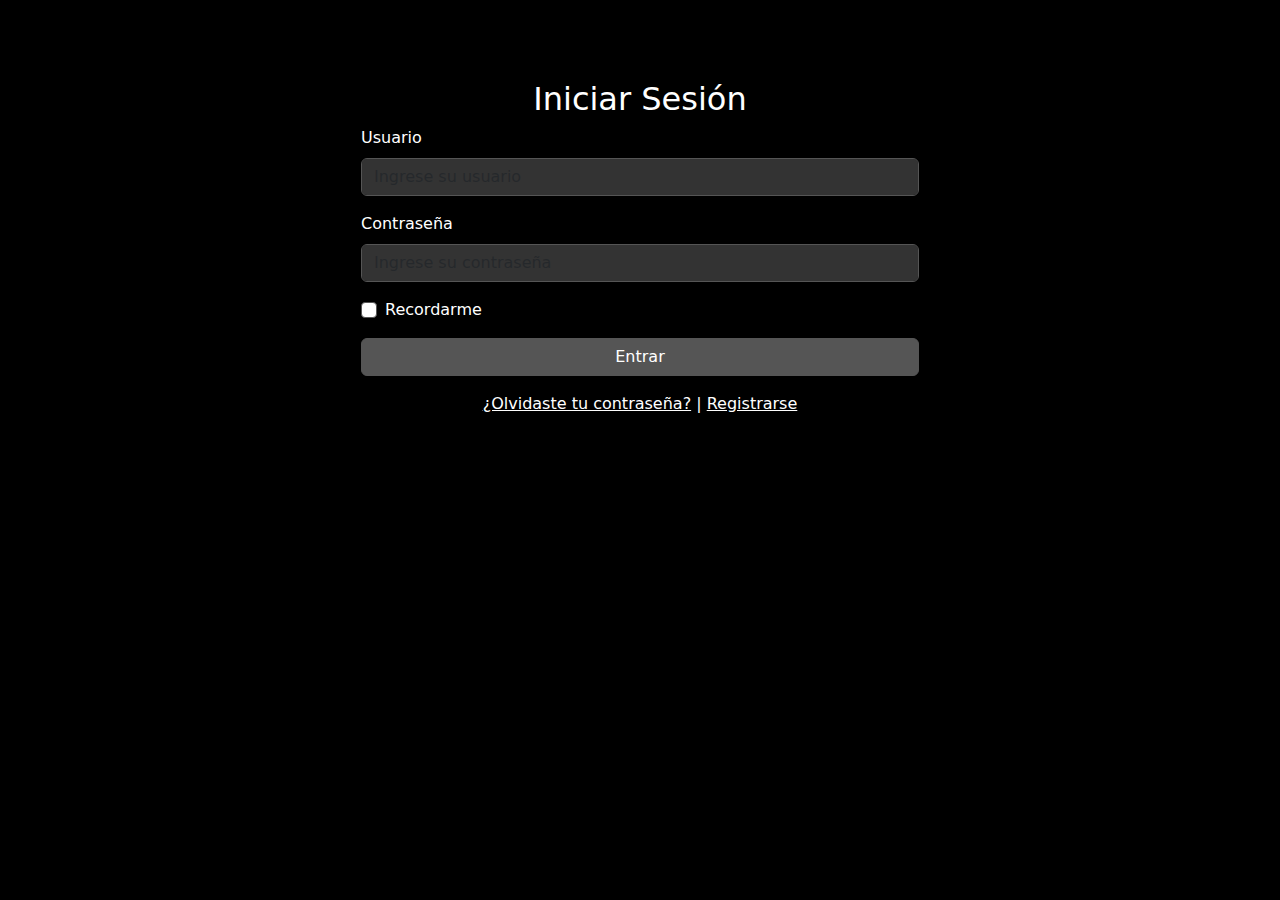
<file: login.html>
<!DOCTYPE html>
<html lang="es">

<head>
    <meta charset="UTF-8">
    <meta name="viewport" content="width=device-width, initial-scale=1.0">
    <title>Login - Red Social</title>
    <link rel="stylesheet" href="https://cdn.jsdelivr.net/npm/bootstrap@5.3.0/dist/css/bootstrap.min.css">
    <style>
        body {
            background-color: #000;
            color: #fff;
        }

        .container {
            margin-top: 5rem;
        }

        .form-label,
        .form-check-label {
            color: #fff;
        }

        .form-control {
            background-color: #333;
            color: #fff;
            border: 1px solid #555;
        }

        .btn-primary {
            background-color: #555;
            border-color: #555;
            color: #fff;
        }

        .btn-primary:hover {
            background-color: #777;
            border-color: #777;
        }

        .form-check-input {
            border: 1px solid #555;
        }

        a {
            color: #fff;
        }

        a:hover {
            text-decoration: underline;
        }

        .text-center {
            color: #fff;
        }
    </style>
</head>

<body>
    <div class="container">
        <h2 class="text-center">Iniciar Sesión</h2>
        <form id="login-form" class="w-50 mx-auto">
            <div class="mb-3">
                <label for="username" class="form-label">Usuario</label>
                <input type="text" id="username" class="form-control" placeholder="Ingrese su usuario" required>
            </div>
            <div class="mb-3">
                <label for="password" class="form-label">Contraseña</label>
                <input type="password" id="password" class="form-control" placeholder="Ingrese su contraseña" required>
            </div>
            <div class="form-check mb-3">
                <input type="checkbox" id="remember" class="form-check-input">
                <label for="remember" class="form-check-label">Recordarme</label>
            </div>
            <button type="submit" class="btn btn-primary w-100">Entrar</button>
            <div class="text-center mt-3">
                <a href="#">¿Olvidaste tu contraseña?</a> | <a href="register.html">Registrarse</a>
            </div>
        </form>
    </div>

    <script src="https://code.jquery.com/jquery-3.6.0.min.js"></script>
    <script>
        $(document).ready(function () {
            $('#login-form').submit(function (event) {
                event.preventDefault();
                let username = $('#username').val().trim();
                let password = $('#password').val().trim();

                if (username === "" || password === "") {
                    alert("Por favor, complete todos los campos.");
                    return;
                }

                if (username === "zwtz" && password === "zwtz") {
                    window.location.href = "timeline.html";
                } else {
                    alert("Credenciales incorrectas.");
                }
            });
        });
    </script>
</body>

</html>
</file>
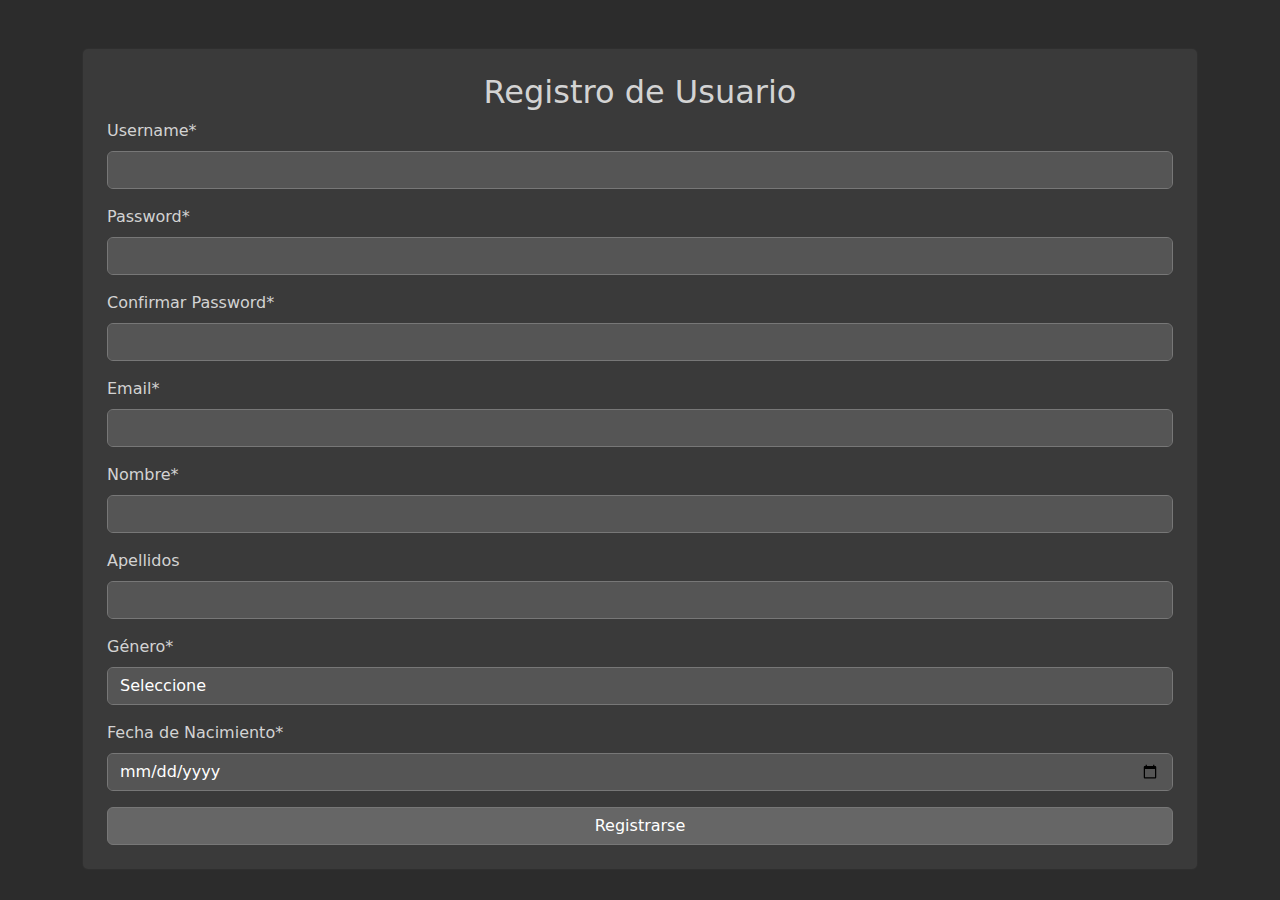
<file: register.html>
<!DOCTYPE html>
<html lang="es">

<head>
    <meta charset="UTF-8">
    <meta name="viewport" content="width=device-width, initial-scale=1.0">
    <title>Registro de Usuario</title>
    <link href="https://cdn.jsdelivr.net/npm/bootstrap@5.3.0/dist/css/bootstrap.min.css" rel="stylesheet">
    <style>
        body {
            background-color: #2c2c2c;
            color: #d3d3d3;
        }

        .card {
            background-color: #3a3a3a;
            color: #d3d3d3;
        }

        .form-control {
            background-color: #555;
            color: #fff;
            border: 1px solid #777;
        }

        .btn-primary {
            background-color: #666;
            border-color: #777;
        }

        .btn-primary:hover {
            background-color: #777;
            border-color: #888;
        }

        .alert-danger {
            background-color: #444;
            color: #f8d7da;
            border-color: #f5c6cb;
        }
    </style>
    <script>
        function validarFormulario(event) {
            event.preventDefault();
            let errores = [];
            let username = document.getElementById("username").value.trim();
            let password = document.getElementById("password").value.trim();
            let confirmarPassword = document.getElementById("confirmarPassword").value.trim();
            let email = document.getElementById("email").value.trim();
            let nombre = document.getElementById("nombre").value.trim();
            let genero = document.getElementById("genero").value;
            let fechaNacimiento = document.getElementById("fechaNacimiento").value;
            let otroGenero = document.getElementById("otroGenero").value.trim();

            if (!username) errores.push("El campo Username es obligatorio.");
            if (!password) errores.push("El campo Password es obligatorio.");
            if (password !== confirmarPassword) errores.push("Las contraseñas no coinciden.");
            if (!email.match(/^\S+@\S+\.\S+$/)) errores.push("El email no es válido.");
            if (!nombre) errores.push("El campo Nombre es obligatorio.");
            if (genero === "Seleccione") errores.push("Debe seleccionar un género.");
            if (genero === "Otro" && !otroGenero) errores.push("Debe especificar su género.");

            let fechaNacimientoDate = new Date(fechaNacimiento);
            let hoy = new Date();
            let edad = hoy.getFullYear() - fechaNacimientoDate.getFullYear();
            let mes = hoy.getMonth() - fechaNacimientoDate.getMonth();
            if (mes < 0 || (mes === 0 && hoy.getDate() < fechaNacimientoDate.getDate())) edad--;
            if (edad < 18) errores.push("Debe tener al menos 18 años.");

            let mensajeError = document.getElementById("mensajeError");
            if (errores.length > 0) {
                mensajeError.innerHTML = errores.join("<br>");
                mensajeError.classList.remove("d-none");
            } else {
                mensajeError.classList.add("d-none");
                alert("Registro exitoso");
                window.location.href = "timeline.html"; // Redirección después del registro exitoso
            }
        }

        function mostrarOtroGenero() {
            let genero = document.getElementById("genero").value;
            let otroGeneroDiv = document.getElementById("otroGeneroDiv");
            otroGeneroDiv.style.display = genero === "Otro" ? "block" : "none";
        }
    </script>
</head>

<body>
    <div class="container mt-5">
        <div class="card p-4 rounded">
            <h2 class="text-center">Registro de Usuario</h2>
            <form onsubmit="validarFormulario(event)">
                <div class="mb-3">
                    <label class="form-label">Username*</label>
                    <input type="text" id="username" class="form-control rounded">
                </div>
                <div class="mb-3">
                    <label class="form-label">Password*</label>
                    <input type="password" id="password" class="form-control rounded">
                </div>
                <div class="mb-3">
                    <label class="form-label">Confirmar Password*</label>
                    <input type="password" id="confirmarPassword" class="form-control rounded">
                </div>
                <div class="mb-3">
                    <label class="form-label">Email*</label>
                    <input type="email" id="email" class="form-control rounded">
                </div>
                <div class="mb-3">
                    <label class="form-label">Nombre*</label>
                    <input type="text" id="nombre" class="form-control rounded">
                </div>
                <div class="mb-3">
                    <label class="form-label">Apellidos</label>
                    <input type="text" id="apellidos" class="form-control rounded">
                </div>
                <div class="mb-3">
                    <label class="form-label">Género*</label>
                    <select id="genero" class="form-control rounded" onchange="mostrarOtroGenero()">
                        <option>Seleccione</option>
                        <option>Hombre</option>
                        <option>Mujer</option>
                        <option>No Aplica</option>
                        <option>Prefiero no Decirlo</option>
                        <option>Otro</option>
                    </select>
                </div>
                <div class="mb-3" id="otroGeneroDiv" style="display: none;">
                    <label class="form-label">Especificar Género</label>
                    <input type="text" id="otroGenero" class="form-control rounded">
                </div>
                <div class="mb-3">
                    <label class="form-label">Fecha de Nacimiento*</label>
                    <input type="date" id="fechaNacimiento" class="form-control rounded">
                </div>
                <div id="mensajeError" class="alert alert-danger d-none"></div>
                <button type="submit" class="btn btn-primary w-100 rounded">Registrarse</button>
            </form>
        </div>
    </div>
    <script src="https://cdn.jsdelivr.net/npm/bootstrap@5.3.0/dist/js/bootstrap.bundle.min.js"></script>
</body>

</html>
</file>
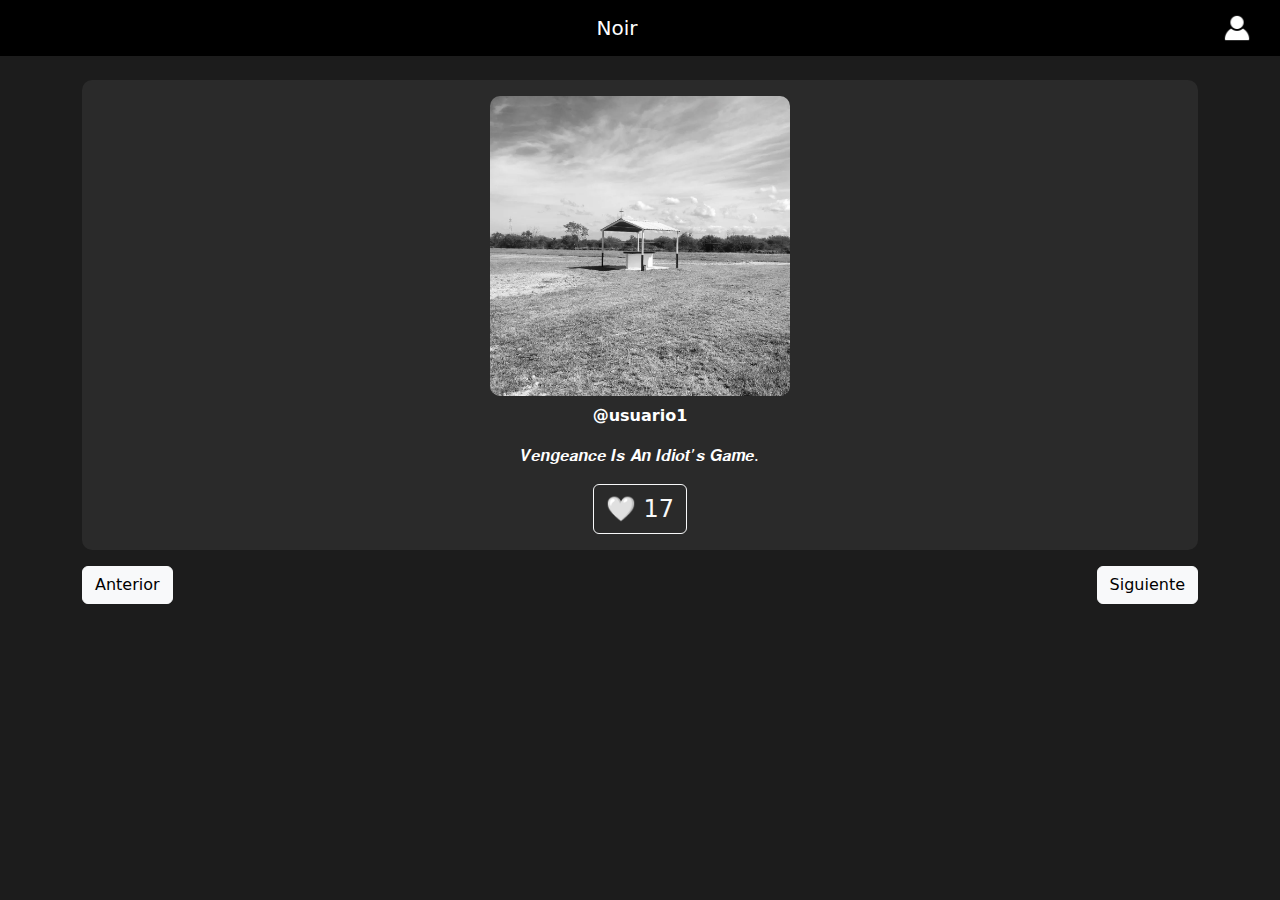
<file: timeline.html>
<!DOCTYPE html>
<html lang="es">

<head>
    <meta charset="UTF-8">
    <meta name="viewport" content="width=device-width, initial-scale=1.0">
    <title>Noir - Timeline</title>
    <link href="https://cdn.jsdelivr.net/npm/bootstrap@5.3.0/dist/css/bootstrap.min.css" rel="stylesheet">
    <style>
        body {
            background-color: #1c1c1c;
            color: white;
        }

        .navbar {
            background-color: black;
        }

        .post-container {
            background-color: #2a2a2a;
            border-radius: 10px;
            padding: 10px;
            text-align: center;
        }

        .post-container img {
            width: 300px;
            height: 300px;
            object-fit: cover;
            border-radius: 10px;
            display: block;
            margin: auto;
        }

        .like-icon {
            font-size: 24px;
            cursor: pointer;
            user-select: none;
        }

        .liked {
            color: rgb(0, 0, 0);
        }
    </style>
</head>

<body>
    <nav class="navbar navbar-dark">
        <div class="container-fluid d-flex justify-content-between align-items-center">
            <span class="navbar-brand mx-auto">Noir</span>
            <a href="profile.html" class="me-3">
                <img src="images/usuarioblanco.png" alt="Icono de usuario" width="30" height="30">
            </a>
        </div>
    </nav>

    <div class="container mt-4">
        <div id="post-container" class="post-container p-3">
            <img id="post-image" src="images/1.png" alt="Publicación 1">
            <p class="mt-2"><strong id="post-user">@usuario1</strong></p>
            <p id="post-text">𝑽𝒆𝒏𝒈𝒆𝒂𝒏𝒄𝒆 𝑰𝒔 𝑨𝒏 𝑰𝒅𝒊𝒐𝒕’𝒔 𝑮𝒂𝒎𝒆.</p>
            <button class="btn btn-outline-light like-icon" onclick="toggleLike()" id="like-button" data-likes="17">🤍 <span id="like-count">17</span></button>
        </div>

        <div class="d-flex justify-content-between mt-3">
            <button class="btn btn-light" onclick="prevPost()">Anterior</button>
            <button class="btn btn-light" onclick="nextPost()">Siguiente</button>
        </div>
    </div>

    <script>
        const posts = [
            { image: "images/1.png", user: "@usuario1", text: "𝑽𝒆𝒏𝒈𝒆𝒂𝒏𝒄𝒆 𝑰𝒔 𝑨𝒏 𝑰𝒅𝒊𝒐𝒕’𝒔 𝑮𝒂𝒎𝒆.", likes: 17 },
            { image: "images/2.png", user: "@usuario2", text: "𝓙𝓪𝓬𝓴𝓹𝓸𝓽.", likes: 32 },
            { image: "images/3.png", user: "@usuario3", text: "𝒲𝑜𝑜𝒹𝓅𝑒𝒸𝓀𝑒𝓇", likes: 45 }
        ];

        let currentIndex = 0;

        function updatePost() {
            const post = posts[currentIndex];
            document.getElementById("post-image").src = post.image;
            document.getElementById("post-user").textContent = post.user;
            document.getElementById("post-text").textContent = post.text;
            document.getElementById("like-button").setAttribute("data-likes", post.likes);
            document.getElementById("like-count").textContent = post.likes;
            document.getElementById("like-button").classList.remove("liked");
            document.getElementById("like-button").innerHTML = `🤍 <span id="like-count">${post.likes}</span>`;
        }

        function toggleLike() {
            let likeButton = document.getElementById("like-button");
            let countSpan = document.getElementById("like-count");
            let likes = parseInt(likeButton.getAttribute("data-likes"));
            
            if (likeButton.classList.contains("liked")) {
                likeButton.classList.remove("liked");
                likes--;
                likeButton.innerHTML = `🤍 <span id="like-count">${likes}</span>`;
            } else {
                likeButton.classList.add("liked");
                likes++;
                likeButton.innerHTML = `🖤  <span id="like-count">${likes}</span>`;
            }
            likeButton.setAttribute("data-likes", likes);
        }

        function nextPost() {
            currentIndex = (currentIndex + 1) % posts.length;
            updatePost();
        }

        function prevPost() {
            currentIndex = (currentIndex - 1 + posts.length) % posts.length;
            updatePost();
        }
    </script>

    <script src="https://cdn.jsdelivr.net/npm/bootstrap@5.3.0/dist/js/bootstrap.bundle.min.js"></script>
</body>

</html>
</file>
